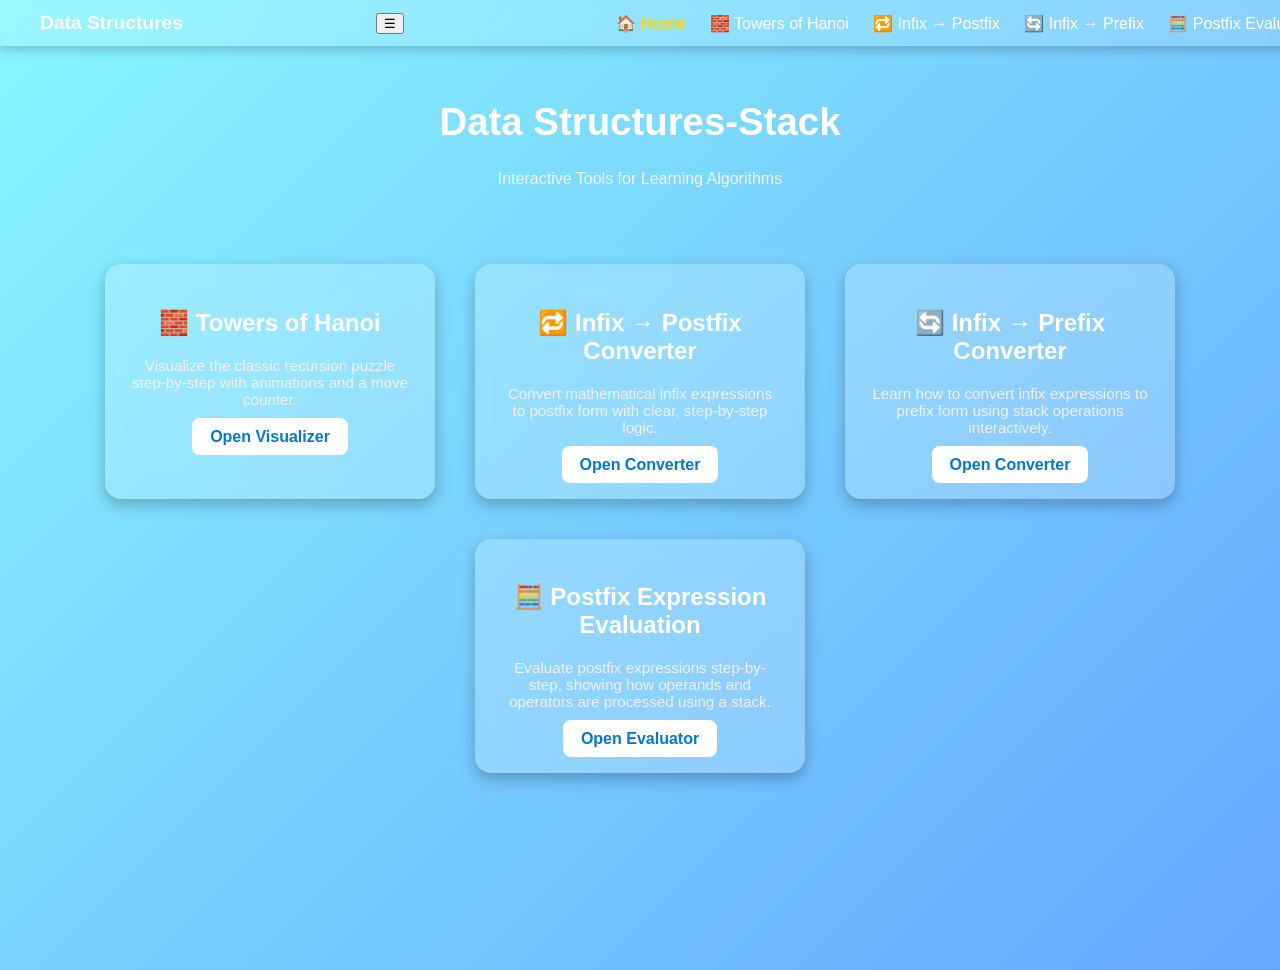
<file: index.html>
<!DOCTYPE html>
<html lang="en">
<head>
  <meta charset="UTF-8" />
  <meta name="viewport" content="width=device-width, initial-scale=1.0" />
  <title>Data Structures </title>
  <link rel="stylesheet" href="home.css" />
</head>
<body>
  <!-- NAVBAR -->
  <header>
    <nav class="navbar" role="navigation" aria-label="Primary">
      <a href="home.html" class="nav-logo">Data Structures</a>

      <button class="nav-toggle" aria-controls="primary-navigation" aria-expanded="false" aria-label="Toggle navigation">
        ☰
      </button>

      <div id="primary-navigation" class="nav-links">
        <a href="home.html" class="nav-link active" aria-current="page">🏠 Home</a>
        <a href="hanoi.html" class="nav-link">🧱 Towers of Hanoi</a>
        <a href="postfix.html" class="nav-link">🔁 Infix → Postfix</a>
        <a href="prefix.html" class="nav-link">🔄 Infix → Prefix</a>
        <a href="postfix_eval.html" class="nav-link">🧮 Postfix Evaluation</a>
      </div>
    </nav>

    <div class="hero">
      <h1>Data Structures-Stack</h1>
      <p class="subtitle">Interactive Tools for Learning Algorithms</p>
    </div>
  </header>

  <!-- MAIN CONTENT -->
  <main class="home-container" id="main" tabindex="-1">
    <section class="card" aria-labelledby="hanoi-title">
      <h2 id="hanoi-title">🧱 Towers of Hanoi</h2>
      <p>Visualize the classic recursion puzzle step-by-step with animations and a move counter.</p>
      <a href="hanoi.html" class="btn" role="button">Open Visualizer</a>
    </section>

    <section class="card" aria-labelledby="postfix-title">
      <h2 id="postfix-title">🔁 Infix → Postfix Converter</h2>
      <p>Convert mathematical infix expressions to postfix form with clear, step-by-step logic.</p>
      <a href="postfix.html" class="btn" role="button">Open Converter</a>
    </section>

    <section class="card" aria-labelledby="prefix-title">
      <h2 id="prefix-title">🔄 Infix → Prefix Converter</h2>
      <p>Learn how to convert infix expressions to prefix form using stack operations interactively.</p>
      <a href="prefix.html" class="btn" role="button">Open Converter</a>
    </section>

    <section class="card" aria-labelledby="evaluation-title">
      <h2 id="evaluation-title">🧮 Postfix Expression Evaluation</h2>
      <p>Evaluate postfix expressions step-by-step, showing how operands and operators are processed using a stack.</p>
      <a href="eval.html" class="btn" role="button">Open Evaluator</a>
    </section>
  </main>

  

  <script>
    // set current year in footer
    document.getElementById('year').textContent = new Date().getFullYear();

    // mobile nav toggle
    const navToggle = document.querySelector('.nav-toggle');
    const navLinks = document.getElementById('primary-navigation');

    navToggle?.addEventListener('click', () => {
      const expanded = navToggle.getAttribute('aria-expanded') === 'true';
      navToggle.setAttribute('aria-expanded', String(!expanded));
      navLinks.classList.toggle('open');
    });

    // close mobile nav when a link is clicked
    document.querySelectorAll('.nav-link').forEach(link => {
      link.addEventListener('click', () => {
        if (navLinks.classList.contains('open')) {
          navLinks.classList.remove('open');
          navToggle.setAttribute('aria-expanded', 'false');
        }
      });
    });
  </script>
</body>
</html>
</file>
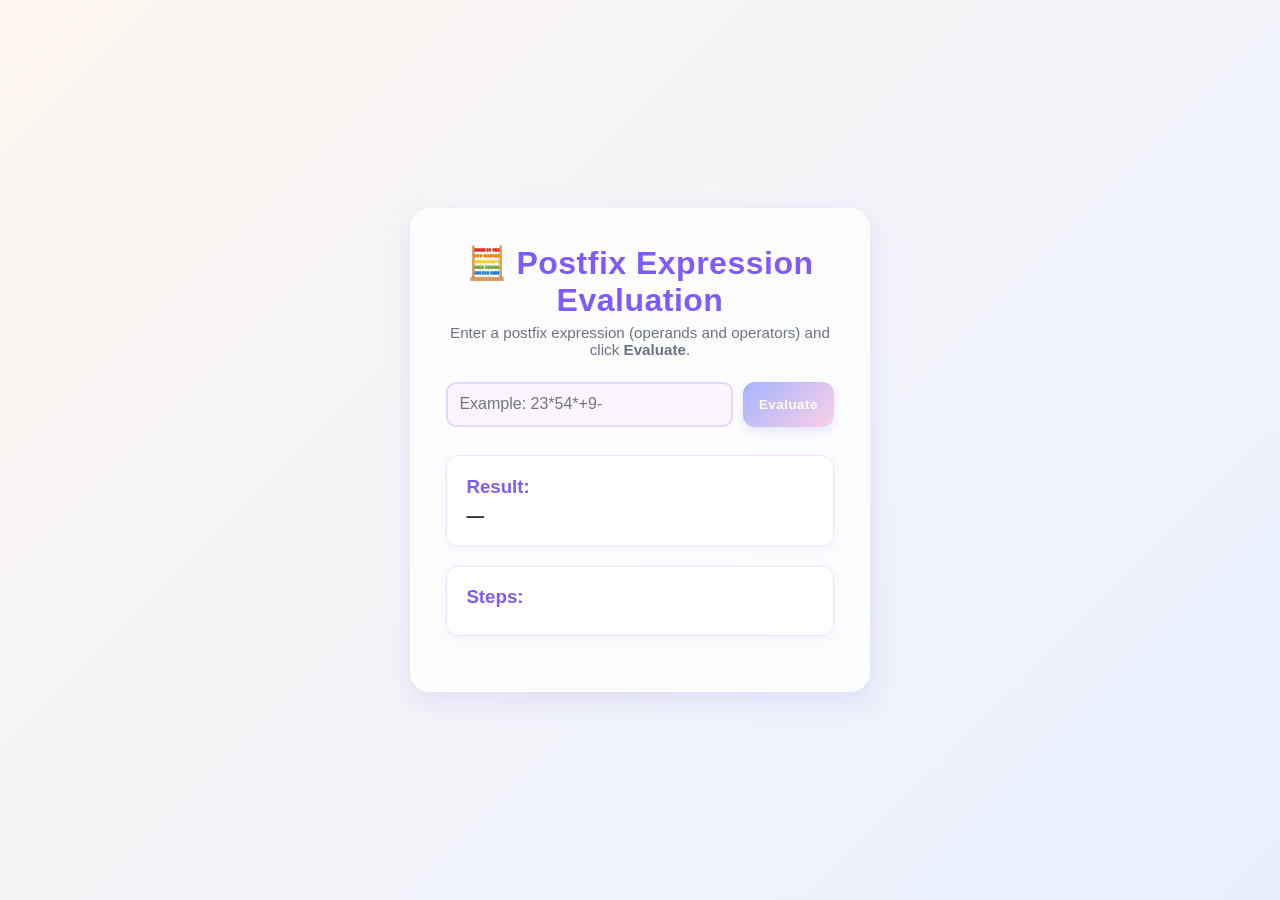
<file: eval.html>
<!DOCTYPE html>
<html lang="en">
<head>
  <meta charset="UTF-8">
  <meta name="viewport" content="width=device-width, initial-scale=1.0">
  <title>Postfix Expression Evaluation</title>
  <link rel="stylesheet" href="eval.css">
</head>
<body>
  <div class="container">
    <h1>🧮 Postfix Expression Evaluation</h1>
    <p class="subtitle">Enter a postfix expression (operands and operators) and click <b>Evaluate</b>.</p>

    <div class="input-box">
      <input type="text" id="postfix" placeholder="Example: 23*54*+9-" />
      <button id="evalBtn">Evaluate</button>
    </div>

    <div class="output-box">
      <h3>Result:</h3>
      <p id="result">—</p>
    </div>

    <div class="steps-box">
      <h3>Steps:</h3>
      <ul id="steps"></ul>
    </div>
  </div>

  <script src="eval.js"></script>
</body>
</html>
</file>
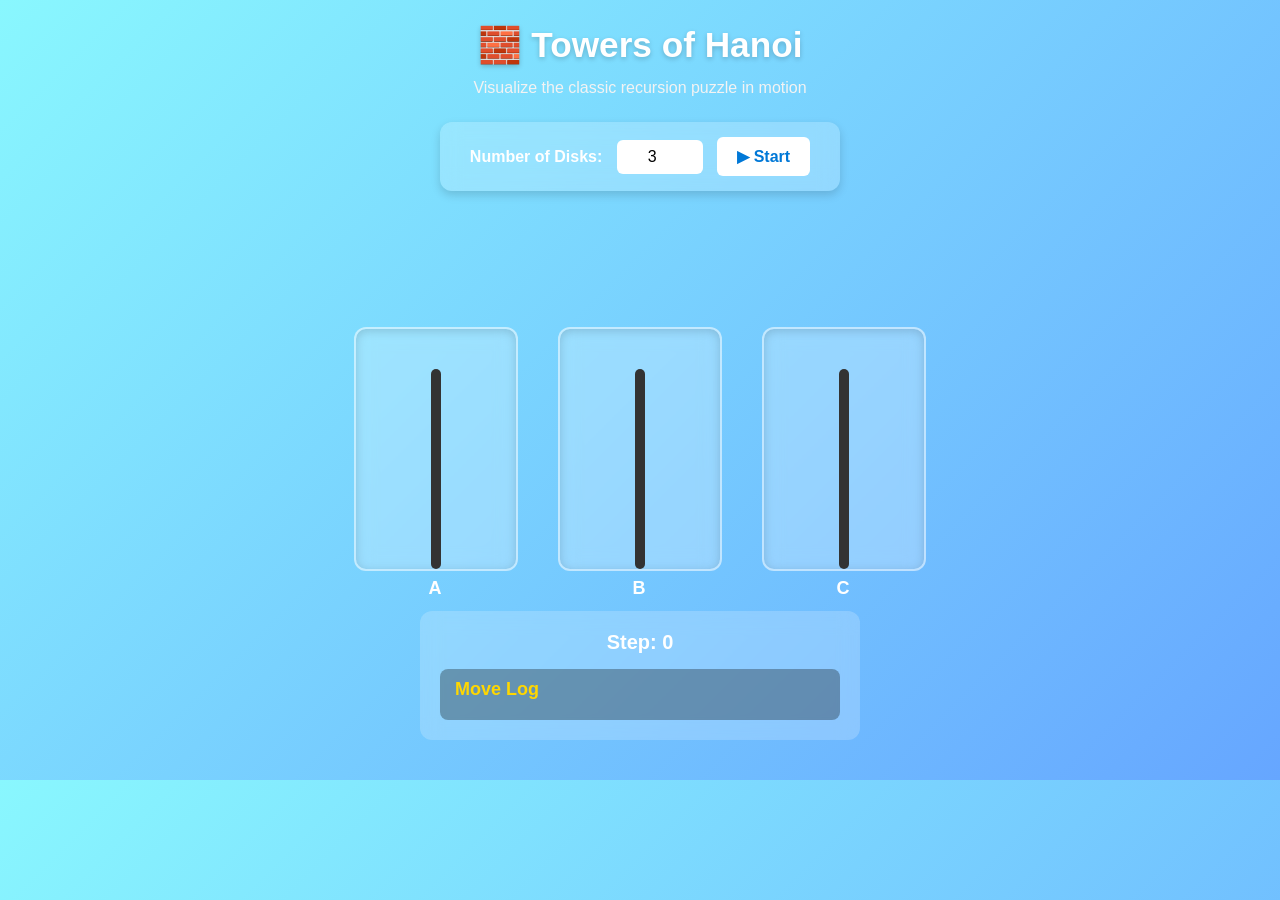
<file: hanoi.html>
<!DOCTYPE html>
<html lang="en">
<head>
  <meta charset="UTF-8" />
  <meta name="viewport" content="width=device-width, initial-scale=1.0" />
  <title>Towers of Hanoi Visualizer</title>
  <link rel="stylesheet" href="hanoi.css" />
</head>
<body>
  <header>
    <h1>🧱 Towers of Hanoi</h1>
    <p class="subtitle">Visualize the classic recursion puzzle in motion</p>
  </header>

  <div class="controls">
    <label for="numDisks">Number of Disks:</label>
    <input type="number" id="numDisks" min="1" max="8" value="3">
    <button id="startBtn">▶ Start</button>
  </div>

  <div class="peg-container">
    <div class="peg" id="pegA">
      <div class="peg-label">A</div>
    </div>
    <div class="peg" id="pegB">
      <div class="peg-label">B</div>
    </div>
    <div class="peg" id="pegC">
      <div class="peg-label">C</div>
    </div>
  </div>

  <div class="info-panel">
    <div class="counter-box">
      Step: <span id="stepcount">0</span>
    </div>
    <div class="move-log">
      <h2>Move Log</h2>
      <ul id="moveList"></ul>
    </div>
  </div>

  <footer>

  </footer>

  <script src="script.js"></script>
</body>
</html>
</file>
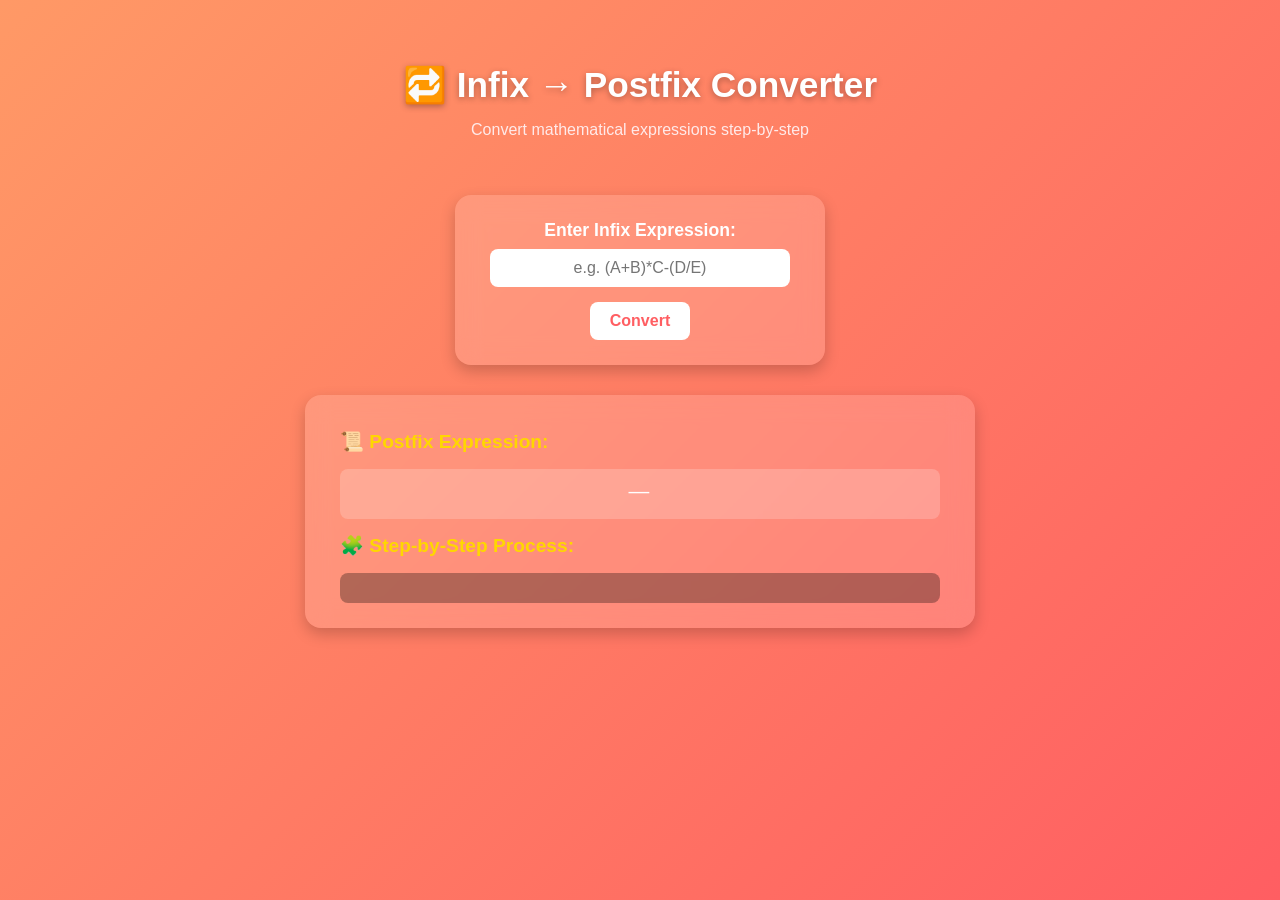
<file: postfix.html>
<!DOCTYPE html>
<html lang="en">
<head>
  <meta charset="UTF-8">
  <meta name="viewport" content="width=device-width, initial-scale=1.0">
  <title>Infix to Postfix Converter</title>
  <link rel="stylesheet" href="postfix.css">
</head>
<body>
  <header>
    <h1>🔁 Infix → Postfix Converter</h1>
    <p class="subtitle">Convert mathematical expressions step-by-step</p>
  </header>

  <div class="converter-box">
    <label for="infixInput">Enter Infix Expression:</label>
    <input type="text" id="infixInput" placeholder="e.g. (A+B)*C-(D/E)">
    <button id="convertBtn">Convert</button>
  </div>

  <div class="result-panel">
    <h2>📜 Postfix Expression:</h2>
    <div id="postfixOutput" class="output-box">—</div>

    <h2>🧩 Step-by-Step Process:</h2>
    <div id="stepOutput" class="step-box"></div>
  </div>

  <footer>
  
  </footer>

  <script src="postfix.js"></script>
</body>
</html>
</file>
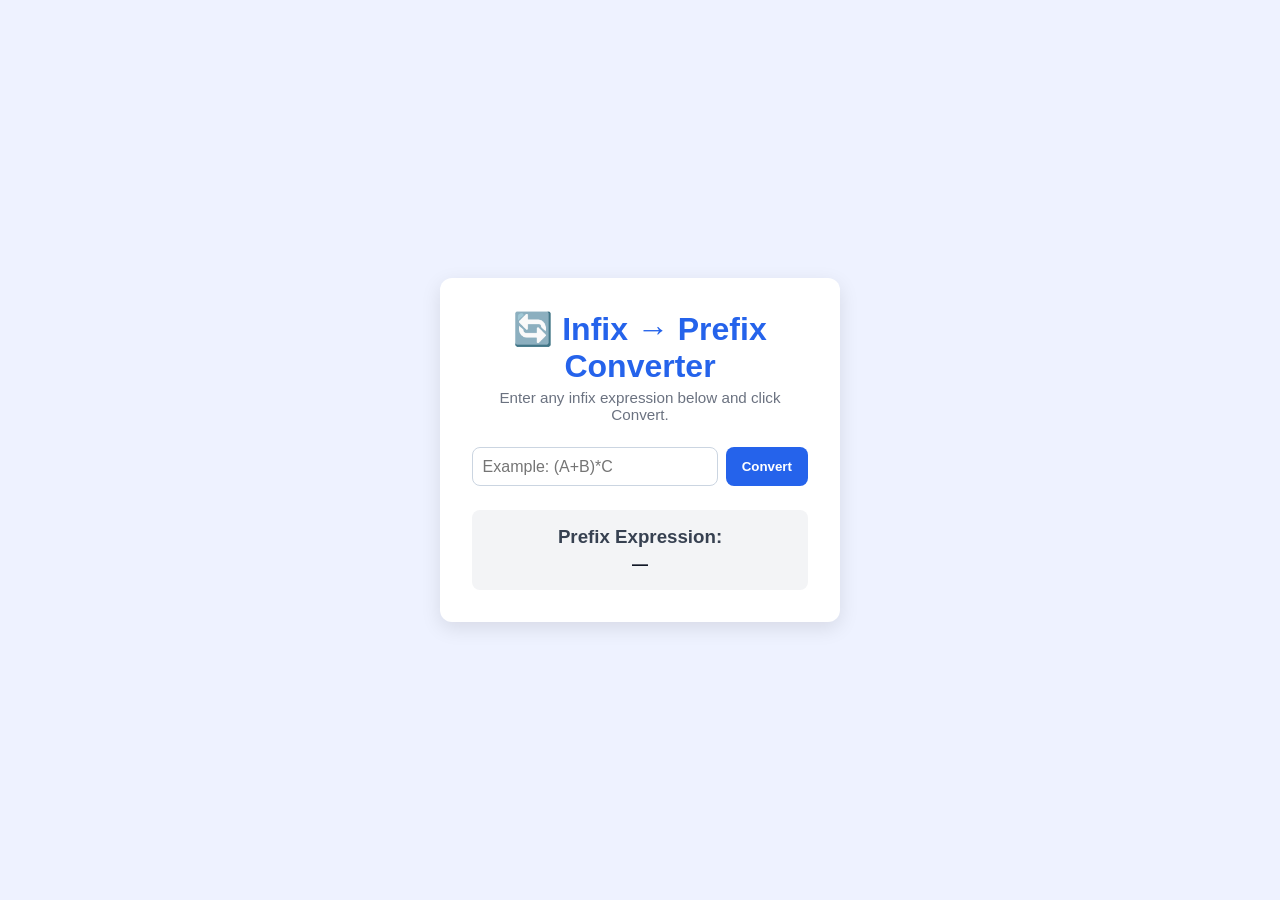
<file: prefix.html>
<!DOCTYPE html>
<html lang="en">
<head>
  <meta charset="UTF-8">
  <meta name="viewport" content="width=device-width, initial-scale=1.0">
  <title>Infix to Prefix Converter</title>
  <link rel="stylesheet" href="prefix.css">
</head>
<body>
  <div class="container">
    <h1>🔄 Infix → Prefix Converter</h1>
    <p class="subtitle">Enter any infix expression below and click Convert.</p>

    <div class="input-box">
      <input type="text" id="infix" placeholder="Example: (A+B)*C" />
      <button id="convertBtn">Convert</button>
    </div>

    <div class="output-box">
      <h3>Prefix Expression:</h3>
      <p id="result">—</p>
    </div>
  </div>

  <script src="prefix.js"></script>
</body>
</html>
</file>
<file: home.css>
/* ===== NAVBAR ===== */
.navbar {
  width: 100%;
  display: flex;
  justify-content: space-between;
  align-items: center;
  padding: 12px 40px;
  position: fixed;
  top: 0;
  left: 0;
  background: rgba(255, 255, 255, 0.15);
  backdrop-filter: blur(10px);
  box-shadow: 0 4px 10px rgba(0, 0, 0, 0.2);
  z-index: 10;
}

.nav-logo {
  font-weight: 700;
  font-size: 1.2em;
  color: #fff;
  text-decoration: none;
}

.nav-links a {
  color: #fff;
  text-decoration: none;
  font-weight: 500;
  margin-left: 20px;
  transition: 0.3s;
}

.nav-links a:hover,
.nav-links a.active {
  color: #ffd700;
  font-weight: bold;
}

/* ===== GLOBAL ===== */
body {
  font-family: 'Poppins', 'Segoe UI', sans-serif;
  margin: 0;
  padding-top: 70px;
  text-align: center;
  background: linear-gradient(135deg, #89f7fe, #66a6ff);
  color: white;
  min-height: 100vh;
  display: flex;
  flex-direction: column;
  align-items: center;
}

/* ===== HOME PAGE ===== */
header h1 {
  font-size: 2.4em;
  margin-top: 30px;
}

.subtitle {
  font-weight: 300;
  color: #f3f3f3;
}

.home-container {
  display: flex;
  justify-content: center;
  flex-wrap: wrap;
  gap: 40px;
  margin-top: 60px;
}

.card {
  width: 280px;
  background: rgba(255, 255, 255, 0.2);
  backdrop-filter: blur(10px);
  border-radius: 16px;
  padding: 25px;
  box-shadow: 0 6px 15px rgba(0, 0, 0, 0.25);
  transition: all 0.3s ease;
}

.card:hover {
  transform: translateY(-8px);
  background: rgba(255, 255, 255, 0.3);
}

.card h2 {
  color: #fff;
  font-size: 1.5em;
}

.card p {
  color: #f0f0f0;
  font-size: 0.95em;
  margin-bottom: 20px;
}

.btn {
  text-decoration: none;
  padding: 10px 18px;
  font-size: 16px;
  border-radius: 8px;
  background: #fff;
  color: #0078d7;
  font-weight: bold;
  transition: 0.3s;
}

.btn:hover {
  background: #0078d7;
  color: #fff;
}

/* ===== FOOTER ===== */
footer {
  margin-top: auto;
  padding: 20px;
  font-size: 14px;
  opacity: 0.8;
  color: #fff;
}

/* ------------------ MOBILE FIXES ------------------ */
@media (max-width: 768px) {

  .navbar {
    padding: 12px 20px;
  }

  .nav-links {
    display: none;
    flex-direction: column;
    gap: 12px;
    background: rgba(0,0,0,0.3);
    padding: 20px;
    border-radius: 10px;
  }

  .nav-links.open {
    display: flex;
  }

  .home-container {
    flex-direction: column;
    gap: 20px;
    padding: 20px;
  }

  .card {
    width: 90%;
  }
}
</file>
<file: eval.css>
/* 🌸 Reset */
* {
  margin: 0;
  padding: 0;
  box-sizing: border-box;
}

/* 🌈 Background with gradient */
body {
  font-family: "Poppins", "Segoe UI", Roboto, sans-serif;
  background: linear-gradient(135deg, #fdf6f0 0%, #e8f0ff 100%);
  color: #444;
  display: flex;
  justify-content: center;
  align-items: center;
  height: 100vh;
  overflow: hidden;
}

/* 💎 Container (Glass Effect) */
.container {
  background: rgba(255, 255, 255, 0.8);
  backdrop-filter: blur(10px);
  padding: 2.2rem;
  border-radius: 20px;
  width: 90%;
  max-width: 460px;
  text-align: center;
  box-shadow: 0 8px 25px rgba(190, 175, 255, 0.3);
  border: 1px solid rgba(255, 255, 255, 0.4);
  animation: fadeIn 1s ease;
}

/* ✨ Header */
h1 {
  color: #7b5cff;
  margin-bottom: 0.3rem;
  font-weight: 700;
  letter-spacing: 0.5px;
}

.subtitle {
  color: #6b7280;
  margin-bottom: 1.5rem;
  font-size: 0.95rem;
}

/* 🎀 Input Box */
.input-box {
  display: flex;
  gap: 0.6rem;
  margin-bottom: 1.8rem;
  justify-content: center;
}

#postfix {
  flex: 1;
  padding: 0.7rem;
  border: 2px solid #e3d8ff;
  border-radius: 10px;
  font-size: 1rem;
  background: #faf5ff;
  transition: all 0.3s ease;
}

#postfix:focus {
  border-color: #c3b1ff;
  box-shadow: 0 0 10px rgba(195, 177, 255, 0.6);
  outline: none;
}

/* 💜 Button with gradient & hover glow */
button {
  background: linear-gradient(135deg, #a5b4fc, #fbcfe8);
  color: white;
  border: none;
  padding: 0.6rem 1rem;
  border-radius: 12px;
  cursor: pointer;
  font-weight: 600;
  letter-spacing: 0.5px;
  transition: all 0.3s ease;
  box-shadow: 0 4px 10px rgba(165, 180, 252, 0.3);
}

button:hover {
  transform: scale(1.08);
  box-shadow: 0 6px 15px rgba(165, 180, 252, 0.5);
  background: linear-gradient(135deg, #b6b7ff, #ffc0cb);
}

/* 📦 Output Boxes with soft fade-in */
.output-box,
.steps-box {
  background: rgba(255, 255, 255, 0.7);
  border: 1px solid #f4e1ff;
  padding: 1.2rem;
  border-radius: 12px;
  margin-bottom: 1.2rem;
  text-align: left;
  box-shadow: 0 3px 10px rgba(200, 180, 255, 0.15);
  animation: slideUp 0.8s ease;
}

.output-box h3,
.steps-box h3 {
  margin-bottom: 0.5rem;
  color: #7b5cff;
  font-weight: 600;
}

#result {
  font-weight: bold;
  color: #333;
  font-size: 1.1rem;
}

/* 🌸 Steps */
#steps {
  list-style-type: "🌼 ";
  padding-left: 1.25rem;
  color: #4b5563;
  font-size: 0.95rem;
  line-height: 1.5;
}

#steps li {
  margin-bottom: 0.4rem;
  transition: transform 0.2s ease;
}

#steps li:hover {
  transform: translateX(5px);
  color: #7b5cff;
}

/* ✨ Animations */
@keyframes fadeIn {
  from { opacity: 0; transform: translateY(15px); }
  to { opacity: 1; transform: translateY(0); }
}

@keyframes slideUp {
  from { opacity: 0; transform: translateY(10px); }
  to { opacity: 1; transform: translateY(0); }
}

/* ------------ MOBILE FIXES ------------ */
@media (max-width: 768px) {

  body {
    height: auto;
    padding: 20px;
    overflow-y: auto;
  }

  .container {
    width: 90%;
    padding: 1.5rem;
  }

  .input-box {
    flex-direction: column;
  }

  button {
    width: 100%;
  }
}
</file>
<file: hanoi.css>
/* ----------- GLOBAL STYLES ----------- */
body {
  font-family: "Poppins", "Segoe UI", sans-serif;
  margin: 0;
  padding: 0;
  text-align: center;
  background: linear-gradient(135deg, #89f7fe, #66a6ff);
  color: #222;
  overflow-x: hidden;
}

header {
  margin-top: 20px;
}

h1 {
  font-size: 2.2em;
  color: #ffffff;
  text-shadow: 0 2px 5px rgba(0,0,0,0.2);
}

.subtitle {
  color: #f3f3f3;
  font-weight: 300;
  margin-top: -10px;
}

/* ----------- CONTROLS ----------- */
.controls {
  margin: 25px auto;
  background: rgba(255, 255, 255, 0.2);
  border-radius: 12px;
  padding: 15px 30px;
  width: fit-content;
  backdrop-filter: blur(10px);
  box-shadow: 0 4px 10px rgba(0, 0, 0, 0.15);
}

.controls label {
  font-weight: 600;
  margin-right: 10px;
  color: #fff;
}

input[type="number"] {
  width: 70px;
  padding: 8px;
  font-size: 16px;
  text-align: center;
  border-radius: 6px;
  border: none;
  outline: none;
  margin-right: 10px;
}

button {
  padding: 10px 20px;
  font-size: 16px;
  cursor: pointer;
  background: #ffffff;
  color: #0078d7;
  border: none;
  border-radius: 6px;
  font-weight: bold;
  transition: all 0.3s ease;
}

button:hover {
  background: #0078d7;
  color: white;
}

/* ----------- PEGS ----------- */
.peg-container {
  display: flex;
  justify-content: center;
  align-items: flex-end;
  height: 340px;
  margin-top: 40px;
  gap: 40px;
}

.peg {
  width: 160px;
  height: 240px;
  position: relative;
  border-radius: 12px;
  background: rgba(255, 255, 255, 0.25);
  box-shadow: inset 0 2px 10px rgba(0, 0, 0, 0.15);
  border: 2px solid rgba(255, 255, 255, 0.4);
  backdrop-filter: blur(10px);
}

.peg::after {
  content: "";
  position: absolute;
  left: 50%;
  bottom: 0;
  transform: translateX(-50%);
  width: 10px;
  height: 200px;
  background: #333;
  border-radius: 5px;
}

.peg-label {
  position: absolute;
  bottom: -30px;
  width: 100%;
  color: white;
  font-weight: 600;
  font-size: 18px;
  letter-spacing: 2px;
}

/* ----------- DISKS ----------- */
.disk {
  position: absolute;
  height: 24px;
  border-radius: 8px;
  bottom: 0;
  left: 0;
  right: 0;
  margin: auto;
  transition: all 0.5s ease;
  text-align: center;
  color: white;
  font-weight: 600;
  font-size: 14px;
  box-shadow: 0 4px 8px rgba(0, 0, 0, 0.2);
}

/* ----------- INFO PANEL ----------- */
.info-panel {
  margin: 40px auto;
  max-width: 400px;
  background: rgba(255, 255, 255, 0.2);
  border-radius: 12px;
  padding: 20px;
  backdrop-filter: blur(10px);
  color: white;
}

.counter-box {
  font-size: 20px;
  font-weight: bold;
  color: #fff;
}

.move-log {
  max-height: 180px;
  overflow-y: auto;
  margin-top: 15px;
  text-align: left;
  background: rgba(0, 0, 0, 0.3);
  border-radius: 8px;
  padding: 10px 15px;
}

.move-log h2 {
  margin: 0 0 10px 0;
  font-size: 18px;
  color: #ffd700;
}

.move-log ul {
  list-style: none;
  padding: 0;
  margin: 0;
  color: #e3e3e3;
}

.move-log li {
  padding: 4px 0;
  border-bottom: 1px solid rgba(255,255,255,0.1);
}

footer {
  color: white;
  margin-bottom: 20px;
  font-size: 14px;
}
/* ----------- MOBILE FIXES ----------- */
@media (max-width: 768px) {

  .peg-container {
    flex-direction: column;
    height: auto;
    gap: 25px;
    margin-top: 20px;
  }

  .peg {
    width: 70%;
    height: 180px;
  }

  .controls {
    width: 90%;
    padding: 15px;
  }

  .info-panel {
    width: 90%;
  }
}
</file>
<file: postfix.css>
/* ----------- GLOBAL STYLE ----------- */
body {
  font-family: 'Poppins', 'Segoe UI', sans-serif;
  margin: 0;
  padding: 0;
  text-align: center;
  background: linear-gradient(135deg, #ff9966, #ff5e62);
  color: white;
  min-height: 100vh;
  display: flex;
  flex-direction: column;
  align-items: center;
}

header {
  margin-top: 40px;
}

h1 {
  font-size: 2.2em;
  text-shadow: 0 2px 6px rgba(0, 0, 0, 0.3);
}

.subtitle {
  font-weight: 300;
  color: #ffeaea;
  margin-top: -8px;
}

/* ----------- CONVERTER BOX ----------- */
.converter-box {
  background: rgba(255, 255, 255, 0.15);
  backdrop-filter: blur(12px);
  border-radius: 16px;
  padding: 25px 35px;
  margin-top: 40px;
  box-shadow: 0 6px 15px rgba(0, 0, 0, 0.2);
  display: flex;
  flex-direction: column;
  align-items: center;
}

.converter-box label {
  font-weight: 600;
  margin-bottom: 8px;
  font-size: 1.1em;
}

.converter-box input {
  padding: 10px;
  width: 280px;
  font-size: 16px;
  border-radius: 8px;
  border: none;
  outline: none;
  text-align: center;
  margin-bottom: 15px;
}

button {
  padding: 10px 20px;
  font-size: 16px;
  cursor: pointer;
  border: none;
  border-radius: 8px;
  font-weight: bold;
  background: #ffffff;
  color: #ff5e62;
  transition: all 0.3s ease;
}

button:hover {
  background: #ff5e62;
  color: #fff;
}

/* ----------- RESULT PANEL ----------- */
.result-panel {
  background: rgba(255, 255, 255, 0.15);
  backdrop-filter: blur(12px);
  border-radius: 16px;
  padding: 25px 35px;
  margin-top: 30px;
  width: 80%;
  max-width: 600px;
  box-shadow: 0 6px 15px rgba(0, 0, 0, 0.2);
  text-align: left;
}

.result-panel h2 {
  color: #ffd700;
  font-size: 1.2em;
  margin-top: 10px;
}

.output-box {
  background: rgba(255, 255, 255, 0.2);
  padding: 10px;
  border-radius: 8px;
  font-size: 1.3em;
  color: #fff;
  text-align: center;
  min-height: 30px;
  margin-bottom: 15px;
  letter-spacing: 2px;
}

.step-box {
  background: rgba(0, 0, 0, 0.3);
  padding: 15px;
  border-radius: 8px;
  max-height: 250px;
  overflow-y: auto;
  font-family: monospace;
  font-size: 14px;
  line-height: 1.5em;
}

.step-box p {
  margin: 6px 0;
  border-bottom: 1px solid rgba(255, 255, 255, 0.1);
  padding-bottom: 4px;
}

footer {
  margin-top: auto;
  padding: 20px;
  color: #fff;
  font-size: 14px;
  opacity: 0.8;
}

footer {
  margin-top: auto;
  padding: 20px;
  color: #fff;
  font-size: 14px;
  opacity: 0.8;
}

/* ---------------- MOBILE FIXES ---------------- */
@media (max-width: 768px) {

  body {
    padding: 20px;
    height: auto;
  }

  .converter-box {
    width: 90%;
    padding: 20px;
  }

  .converter-box input {
    width: 100%;
  }

  .result-panel {
    width: 95%;
    padding: 20px;
  }
}
</file>
<file: prefix.css>
/* Basic Reset */
* {
  margin: 0;
  padding: 0;
  box-sizing: border-box;
}

body {
  font-family: "Segoe UI", Roboto, sans-serif;
  background: #eef2ff;
  color: #111827;
  display: flex;
  justify-content: center;
  align-items: center;
  height: 100vh;
}

/* Container */
.container {
  background: white;
  padding: 2rem;
  border-radius: 12px;
  width: 90%;
  max-width: 400px;
  box-shadow: 0 6px 20px rgba(0, 0, 0, 0.1);
  text-align: center;
}

h1 {
  color: #2563eb;
  margin-bottom: 0.3rem;
}

.subtitle {
  color: #6b7280;
  margin-bottom: 1.5rem;
  font-size: 0.95rem;
}

/* Input Section */
.input-box {
  display: flex;
  gap: 0.5rem;
  margin-bottom: 1.5rem;
}

#infix {
  flex: 1;
  padding: 0.6rem;
  border: 1px solid #cbd5e1;
  border-radius: 8px;
  font-size: 1rem;
}

button {
  background: #2563eb;
  color: white;
  border: none;
  padding: 0.6rem 1rem;
  border-radius: 8px;
  cursor: pointer;
  font-weight: 600;
  transition: background 0.2s ease;
}

button:hover {
  background: #1d4ed8;
}

/* Output Section */
.output-box {
  background: #f3f4f6;
  padding: 1rem;
  border-radius: 8px;
}

.output-box h3 {
  margin-bottom: 0.5rem;
  color: #374151;
}

#result {
  font-weight: bold;
  color: #111827;
  word-break: break-all;
}
</file>
